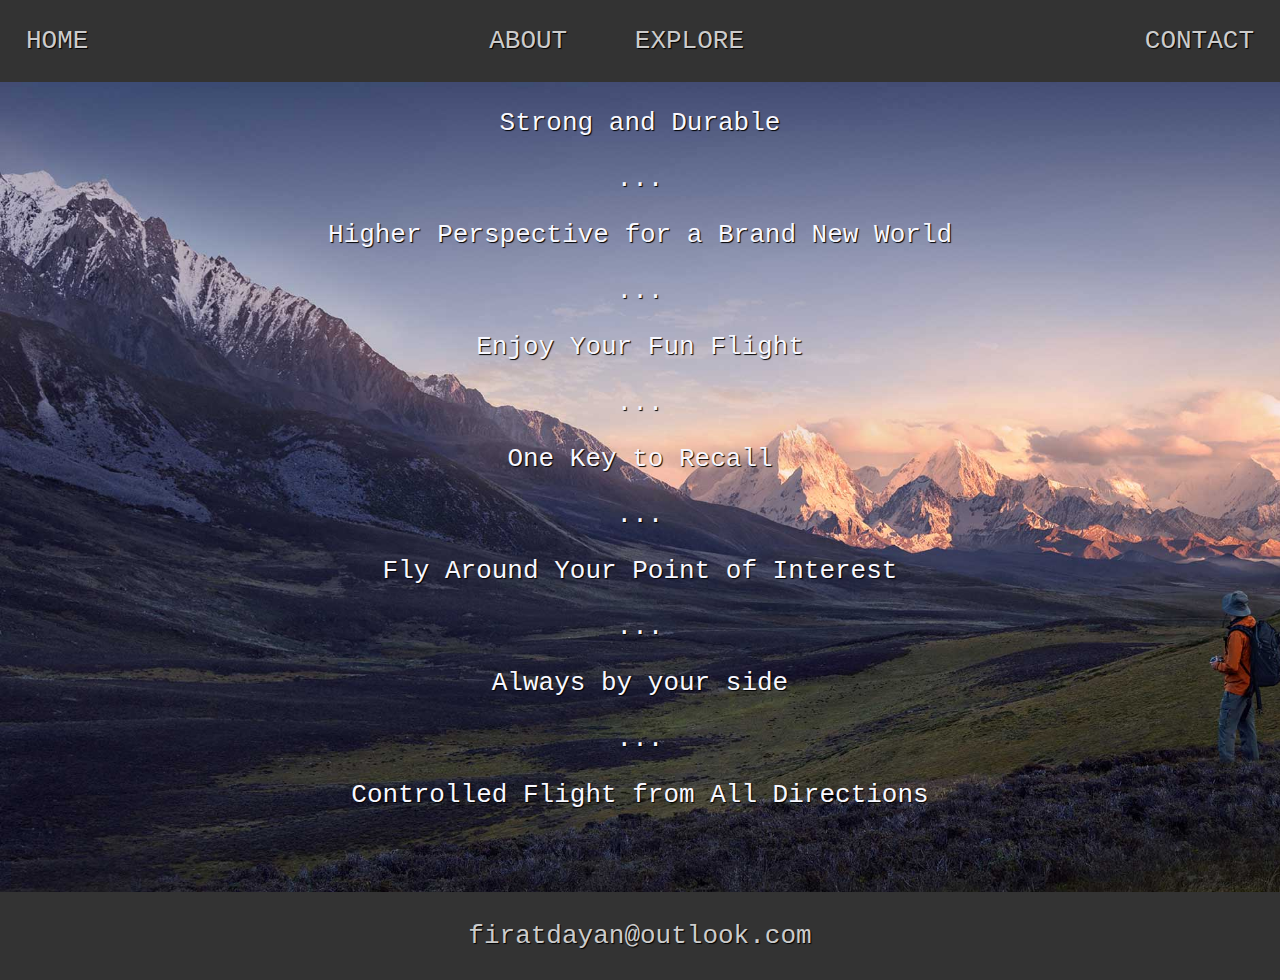
<file: index.html>
<!DOCTYPE html>
<html lang="en">
<head>
    <meta charset="UTF-8">
    <meta http-equiv="X-UA-Compatible" content="IE=edge">
    <meta name="viewport" content="width=device-width, initial-scale=1.0">
    <link rel="icon" href="/css/images/camera-drone.png" type="image/x-icon" />
    <link rel="stylesheet" href="/css/style.css">
    <title>Galaxy Drones</title>
    <style>
        p{
            color: ghostwhite;
        }
    </style>
</head>
<body>
    <!-- <header>
        <nav>
            <a href="">
                <ul style="list-style-type:none;">
                    <li><a href="about.html">About_Us</a></li>
                    <li><a href="explore.html">Explore</a></li>
                    <li><a href="contacts.html">Contact_Us</a></li>
                </ul>
            </a>
        </nav>
    </header>
    <div>
        <div class="backgroundVideo">
            <video autoplay loop src="/css/Building - 133077.mp4"></video>
            <p class="videoP">With powerful flight performance and a Hasselblad camera, Mavic 3 Classic delivers the absolute
                 essence of flagship imaging. Take it on any adventure to create unforgettable work.</p>
        </div>
        <p></p>
    </div> -->
      <ul class="tasarim">
        <li style="float:left;"><a href="index.html">HOME</a></li>
        <li><a href="about.html">ABOUT</a></li>
        <li><a href="explore.html">EXPLORE</a></li>
        <li style="float:right;"><a href="contacts.html">CONTACT</a></li>
      </ul>
      <p>Strong and Durable</p>
      <p>...</p>
      <p>Higher Perspective for a Brand New World</p>
      <p>...</p>
      <p>Enjoy Your Fun Flight</p>
      <p>...</p>
      <p> One Key to Recall</p>
      <p>...</p>
      <p>Fly Around Your Point of Interest</p>
      <p>...</p>
      <p>Always by your side</p>
      <p>...</p>
      <p>Controlled Flight from All Directions</p>
      <p><br></p>
         
   
      <footer>
        <p><a href="mailto:firatdayan@outlook.com">firatdayan@outlook.com</a></p>
      </footer>
    
</body>
</html>
</file>
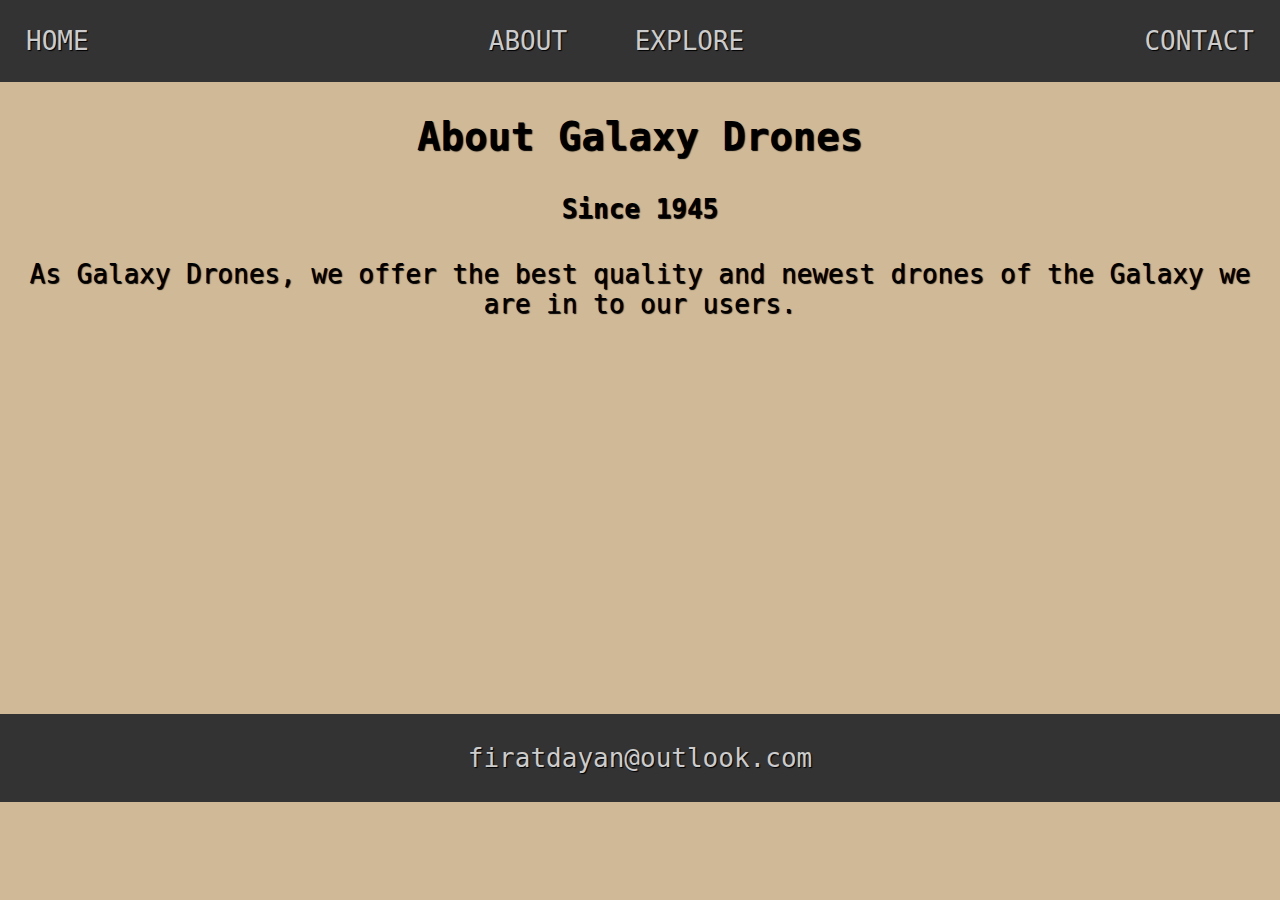
<file: about.html>
<!DOCTYPE html>
<html lang="en">
<head>
    <meta charset="UTF-8">
    <meta http-equiv="X-UA-Compatible" content="IE=edge">
    <meta name="viewport" content="width=device-width, initial-scale=1.0">
    <link rel="icon" href="/css/images/camera-drone.png" type="image/x-icon" />
    <link rel="stylesheet" href="/css/style.css">
    <title>About</title>
</head>
<body style="background-image:none; background-color: #CFB997;">
    <ul class="tasarim">
        <li style="float:left;"><a href="index.html">HOME</a></li>
        <li><a href="about.html">ABOUT</a></li>
        <li><a href="explore.html">EXPLORE</a></li>
        <li style="float:right;"><a href="contacts.html">CONTACT</a></li>
      </ul>
      <div style="height:600px; text-align: center;">
        <h2>About Galaxy Drones</h2>
        <h4>Since 1945</h4>
        <p>As Galaxy Drones, we offer the best quality and newest drones of the Galaxy we are in to our users.</p>

      </div>




      <footer>
        <p><a href="mailto:firatdayan@outlook.com">firatdayan@outlook.com</a></p>
      </footer>
</body>
</html>
</file>
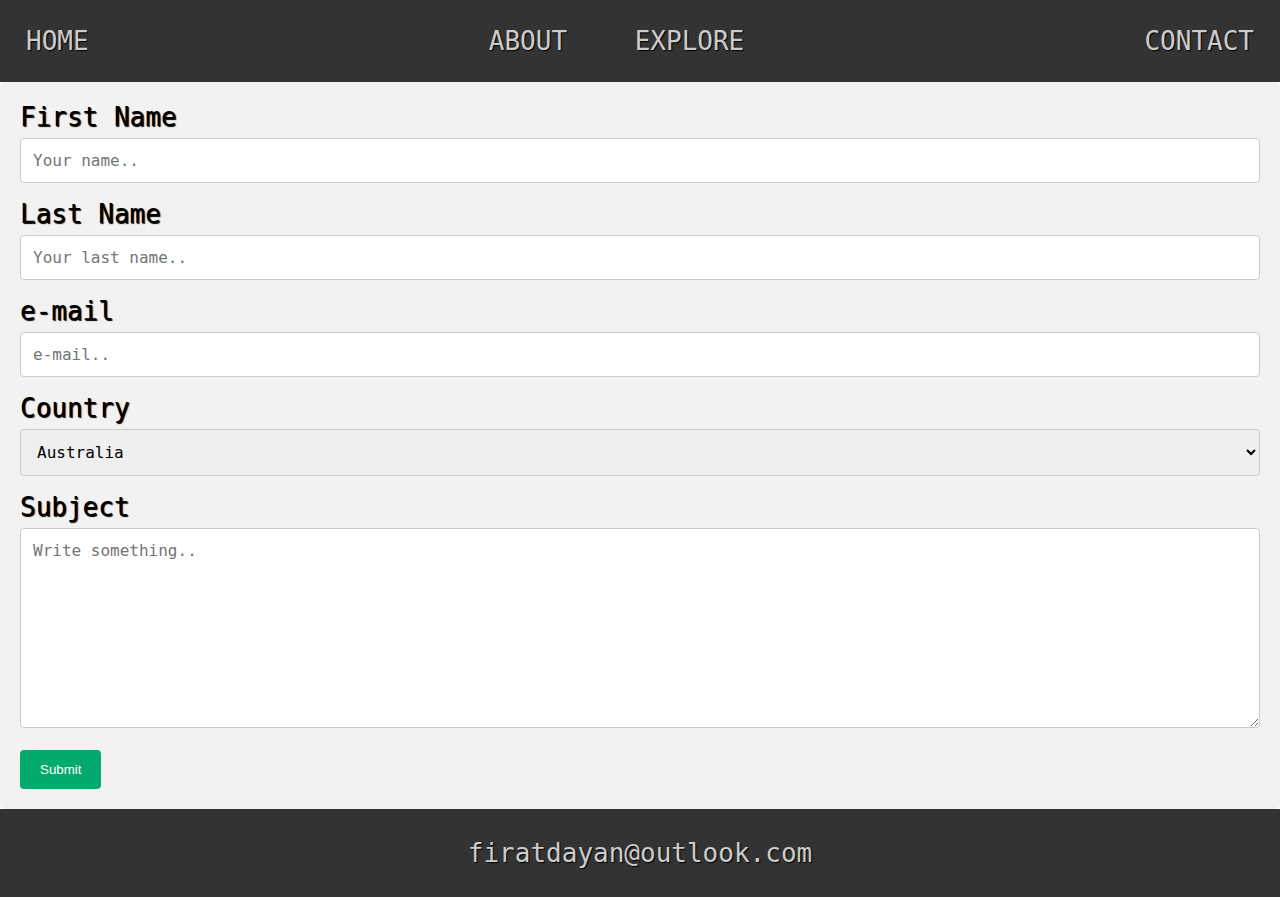
<file: contacts.html>
<!DOCTYPE html>
<html lang="en">
<head>
    <meta charset="UTF-8">
    <meta http-equiv="X-UA-Compatible" content="IE=edge">
    <meta name="viewport" content="width=device-width, initial-scale=1.0">
    <link rel="icon" href="/css/images/camera-drone.png" type="image/x-icon" />
    <link rel="stylesheet" href="/css/style.css">
    <title>Contact</title>
</head>
<body style="background-image:none;">
    <ul class="tasarim">
        <li style="float:left;"><a href="index.html">HOME</a></li>
        <li><a href="about.html">ABOUT</a></li>
        <li><a href="explore.html">EXPLORE</a></li>
        <li style="float:right;"><a href="contacts.html">CONTACT</a></li>
      </ul>


      <div class="container">
        <form action="action_page.php">

          
      
          <label for="fname">First Name</label>
          <input type="text" id="fname" name="firstname" placeholder="Your name..">
      
          <label for="lname">Last Name</label>
          <input type="text" id="lname" name="lastname" placeholder="Your last name..">

          <label for="email">e-mail</label>
          <input type="text" id="fname" name="firstname" placeholder="e-mail..">
      
          <label for="country">Country</label>
          <select id="country" name="country">
            <option value="australia">Australia</option>
            <option value="canada">Canada</option>
            <option value="usa">USA</option>
          </select>
      
          <label for="subject">Subject</label>
          <textarea id="subject" name="subject" placeholder="Write something.." style="height:200px"></textarea>
      
          <input type="submit" value="Submit">
      
        </form>
      </div>  



      <footer>
        <p><a href="mailto:firatdayan@outlook.com">firatdayan@outlook.com</a></p>
      </footer>
</body>
</html>
</file>
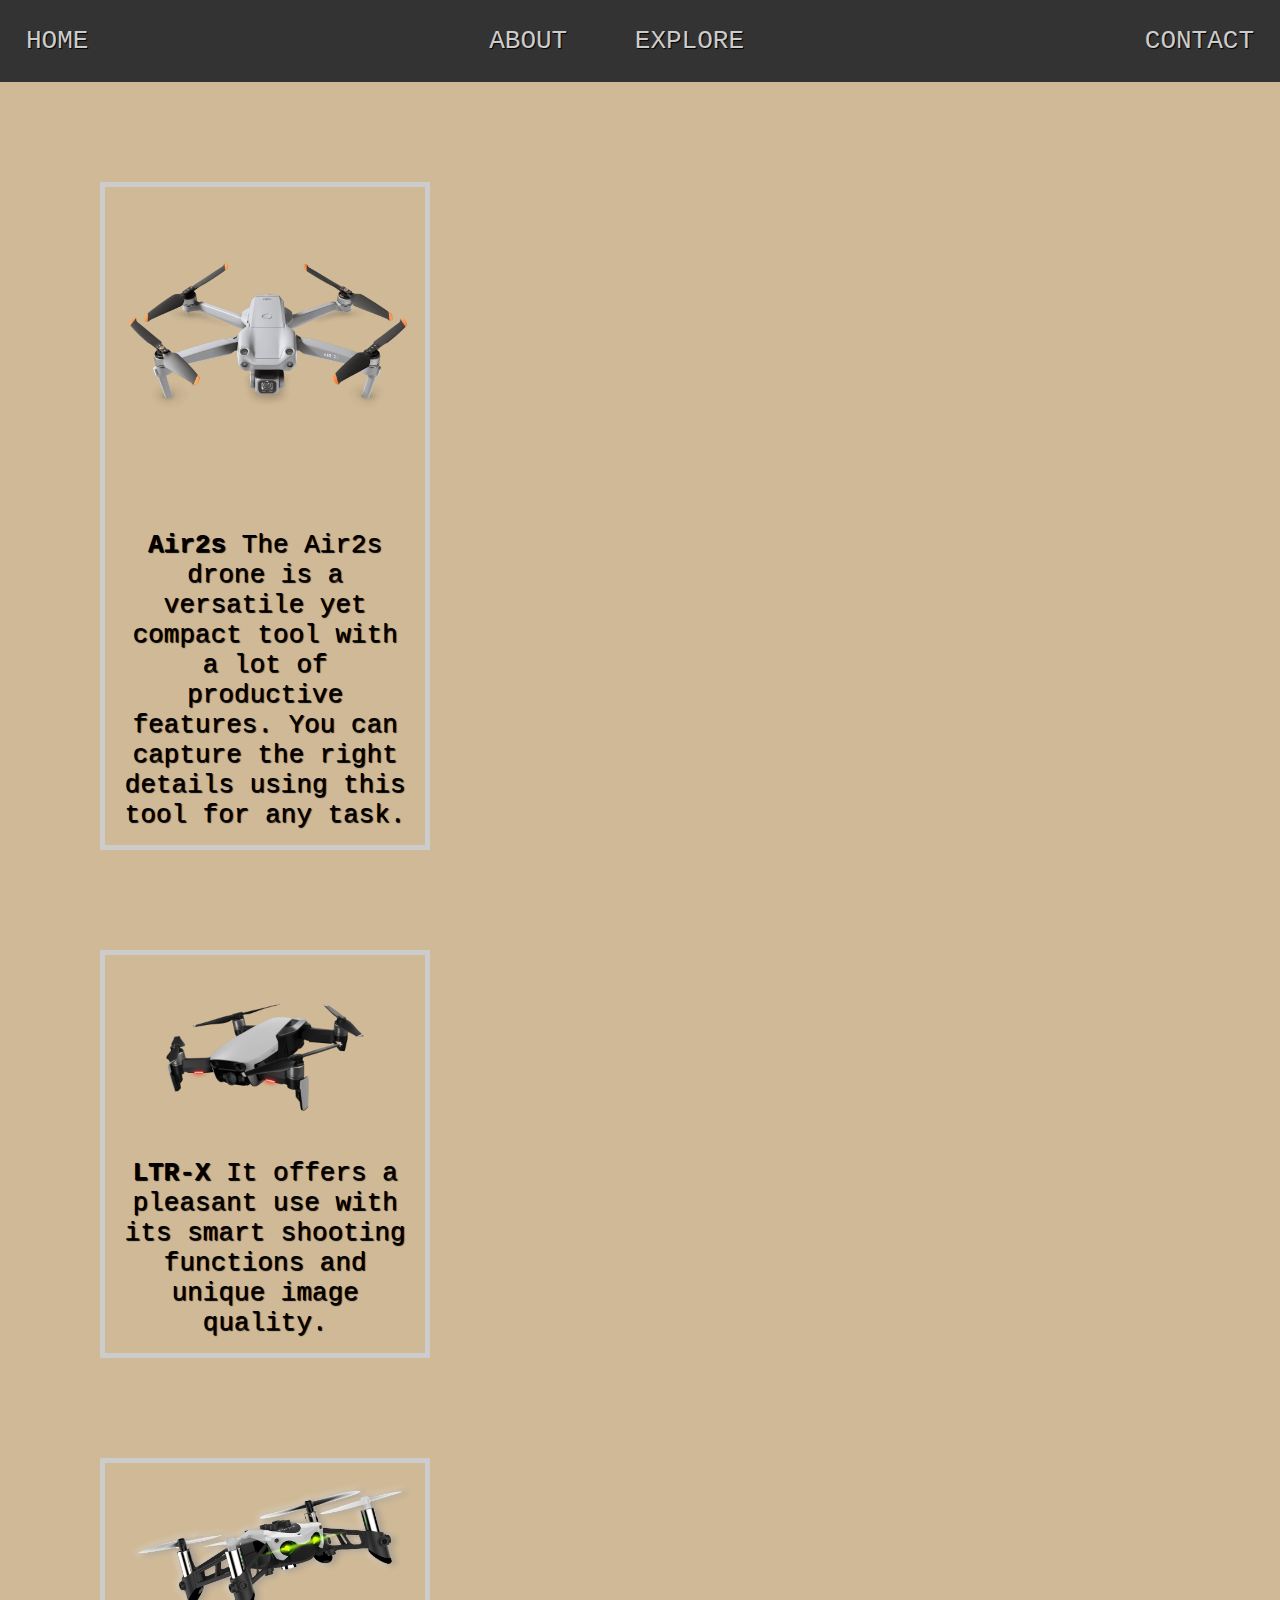
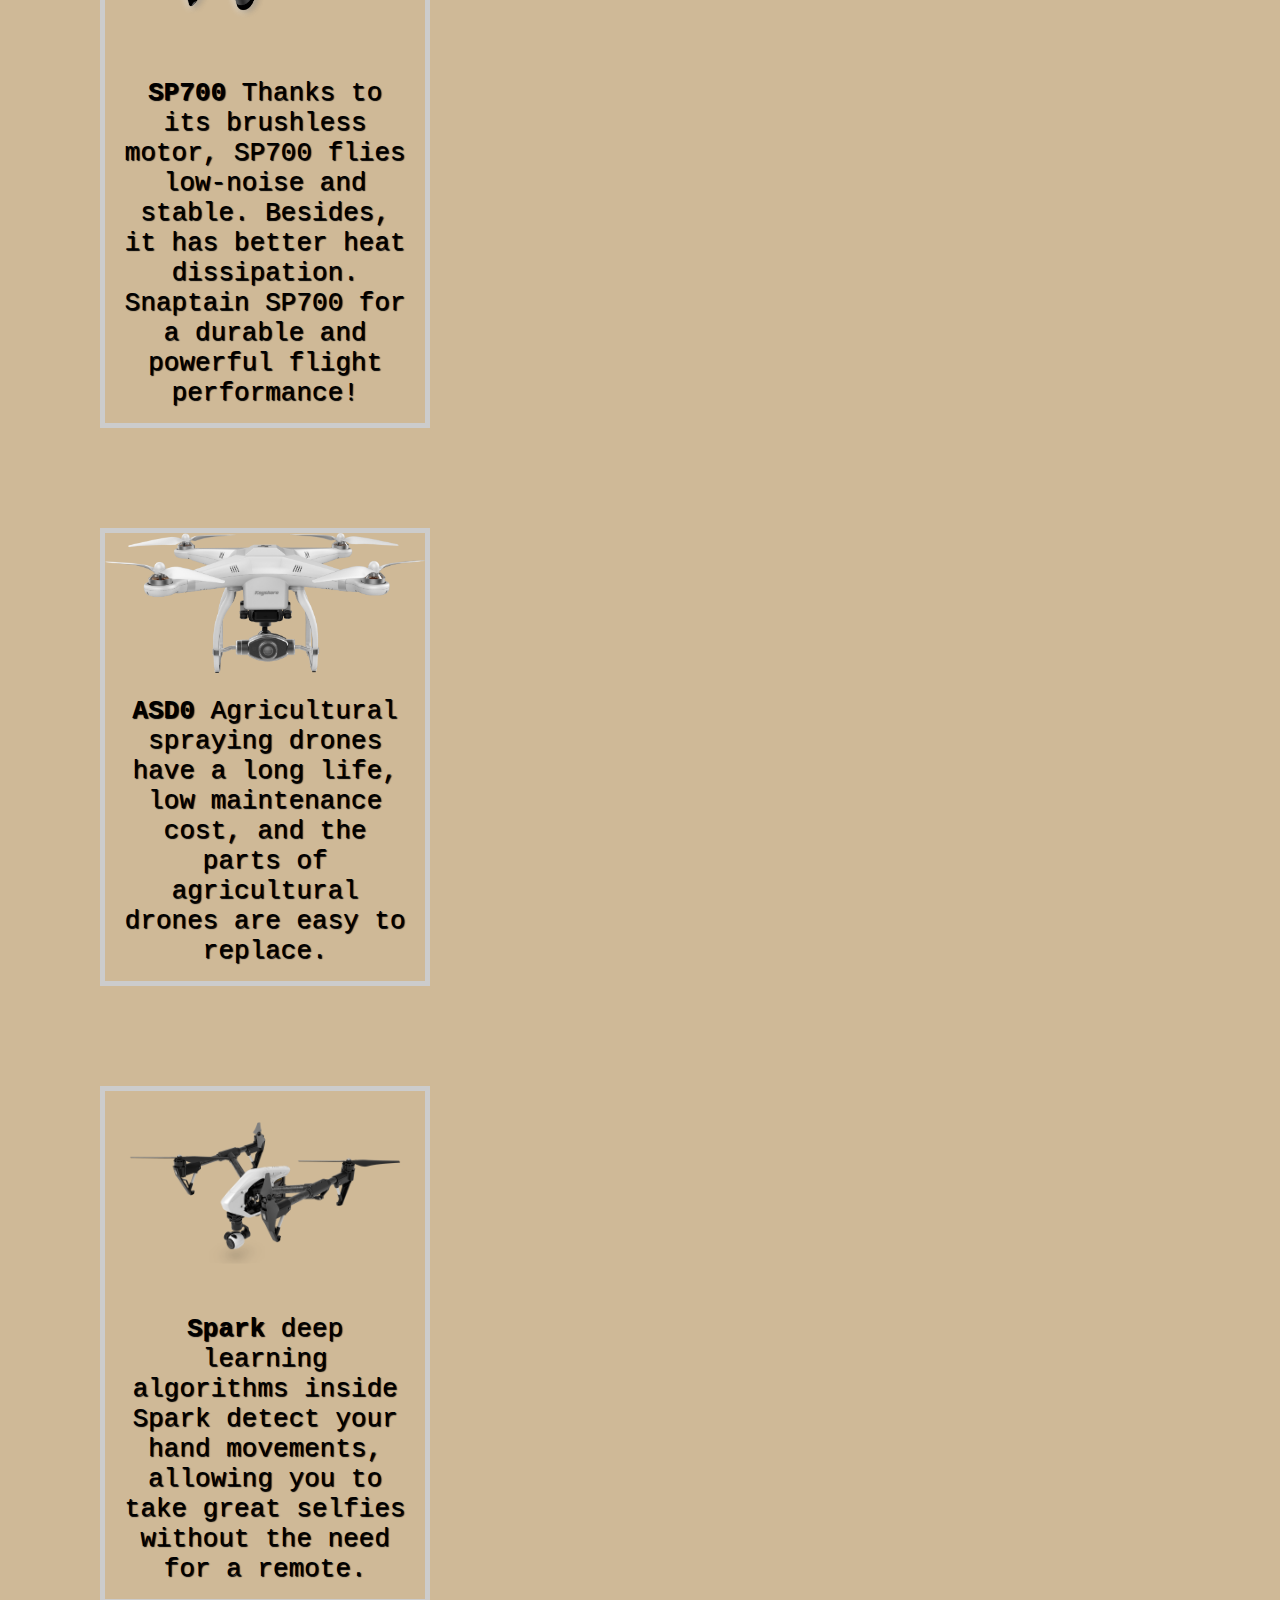
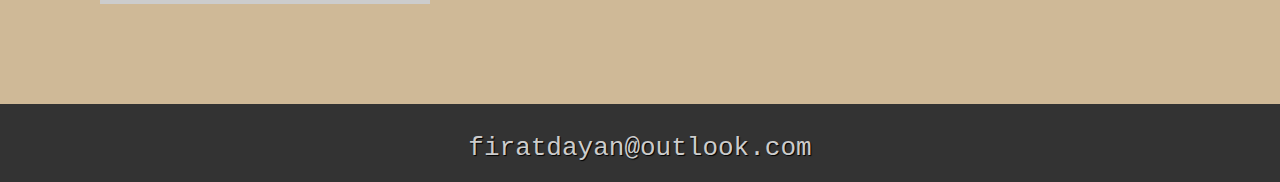
<file: explore.html>
<!DOCTYPE html>
<html lang="en">
<head>
    <meta charset="UTF-8">
    <meta http-equiv="X-UA-Compatible" content="IE=edge">
    <meta name="viewport" content="width=device-width, initial-scale=1.0">
    <link rel="icon" href="/css/images/camera-drone.png" type="image/x-icon" />
    <link rel="stylesheet" href="/css/style.css">
    <title>Explore</title>
</head>
<body style="background-image:none; background-color: #CFB997;">
    <ul class="tasarim">
        <li style="float:left;"><a href="index.html">HOME</a></li>
        <li><a href="about.html">ABOUT</a></li>
        <li><a href="explore.html">EXPLORE</a></li>
        <li style="float:right;"><a href="contacts.html">CONTACT</a></li>
      </ul>
    <!-- <div>
        <div>
            <div>
                <img src="/css/images/air2s.png" alt="air2s">
                <p>Lorem, ipsum dolor sit amet consectetur adipisicing elit. Error, vitae?</p>
            </div>
            <div>
                <img src="/css/images" alt="camera-drone">
                <p>Lorem, ipsum dolor sit amet consectetur adipisicing elit. Sunt, neque?</p>
            </div>
            <div>
                <img src="/css/images/mavic2.jpg" alt="mavic2">
                <p>Lorem ipsum dolor sit amet consectetur, adipisicing elit.</p>
            </div>
            <div>
                <img src="/css/images/mavic3clsc.png" alt="mavic3clsc">
                <p>Lorem ipsum dolor sit amet consectetur adipisicing elit. Ut?</p>
            </div>
            <div></div>
            <div></div>
        </div> -->

        
  <div class="gallery">
    <a target="_blank" href="/explore.html">
      <img src="/css/images/air2s.png" alt="Cinque Terre" width="600" height="400">
    </a>
    <div class="desc"> <strong>  Air2s</strong> The Air2s drone is a versatile yet compact tool with a lot of productive
       features. You can capture the right details using this tool for any task. </div>
  </div>
  
  <div class="gallery">
    <a target="_blank" href="img_forest.jpg">
      <img src="/css/images/1.png" alt="Forest" width="600" height="400">
    </a>
    <div class="desc"> <strong>LTR-X</strong> It offers a pleasant use with its smart shooting functions and unique image quality.</div>
  </div>
  
  <div class="gallery">
    <a target="_blank" href="img_lights.jpg">
      <img src="/css/images/2.png" alt="Northern Lights" width="600" height="400">
    </a>
    <div class="desc"> <strong>SP700</strong> Thanks to its brushless motor, SP700 flies low-noise and stable. Besides, it has better heat dissipation.
      Snaptain SP700 for a durable and powerful flight performance!</div>
  </div>
  
  <div class="gallery">
    <a target="_blank" href="img_mountains.jpg">
      <img src="/css/images/3.png" alt="Mountains" width="600" height="400">
    </a>
    <div class="desc"> <strong>ASD0</strong> Agricultural spraying drones have a long life,
       low maintenance cost, and the parts of agricultural drones are easy to replace.</div>
  </div>

  <div class="gallery">
    <a target="_blank" href="img_mountains.jpg">
        <img src="/css/images/4.png" alt="Mountains" width="600" height="400">
      </a>
      <div class="desc"> <strong>Spark</strong> deep learning algorithms inside Spark detect your hand movements, 
        allowing you to take great selfies without the need for a remote. </div>
  </div>
    



  <footer>
    <p><a href="mailto:firatdayan@outlook.com">firatdayan@outlook.com</a></p>
  </footer>
</body>
</html>
</file>
<file: css/style.css>
/* body {
    background-color: #404258;
} 

nav {
    text-align: center;
}
 li{
    color: azure;
    list-style-type: none;
    display: inline;
    padding: 24px;
    list-style-position: inside;
    font-family: monospace;
    text-transform: uppercase;
    
} 
li a:hover{
    background-color:rgb(243, 245, 220);
    border-radius: 5px;
    color: rgb(34, 6, 56);
}
a{
    color: ghostwhite;
    text-decoration: none;
    font-size: 3em;
}
.backgroundVideo {
    margin-top: 50px;
    position:fixed;
    top:50%;
    left:50%;
    transform: translate(-50%,-50%);
}

.videoP{
    color: ghostwhite;
    font-size:2em;
    font-family: monospace;
    text-align: center;
}
 */
 div.gallery {
    margin: 100px;
    border: 5px solid #ccc;
    float: inherit;
    width: 320px;
  }
  
  div.gallery:hover {
    border: 10px solid rgb(209, 209, 209);
  }
  
  div.gallery img {
    width: 100%;
    height: auto;
  }
  
  div.desc {
    padding: 15px;
    text-align: center;
  }







 ul{
    text-align:center;
    list-style-type: none;
    margin: 0;
    padding: 0;
  }
  
  ul li{
    display:inline-block;
    *display:inline; /*IE7*/
    *zoom:1; /*IE7*/
  }
  
  /* Alt kısım tasarım için var, silinebilir*/
  
  body{
    background-image: url(/css/images/bimg.jpg);
    background-repeat: no-repeat;
    background-size: cover;
    font-family: monospace;
    font-size: 2em;
    text-shadow:1px 1px 1px black;
    overflow:auto;
    margin: 0%;
  }
  
  .tasarim{  
    background-color:#333;
    padding:0;
  }
  
  .tasarim li{padding:1em;}
  
  a{color:#CCC; text-decoration:none;}
  a:hover{color:white;}
  

  p{
    text-align: center
  }


  /* Style inputs with type="text", select elements and textareas */
input[type=text], select, textarea {
    font-size: large;
    font-family: monospace;
    width: 100%; /* Full width */
    padding: 12px; /* Some padding */ 
    border: 1px solid #ccc; /* Gray border */
    border-radius: 4px; /* Rounded borders */
    box-sizing: border-box; /* Make sure that padding and width stays in place */
    margin-top: 6px; /* Add a top margin */
    margin-bottom: 16px; /* Bottom margin */
    resize: vertical /* Allow the user to vertically resize the textarea (not horizontally) */
  }
  
  /* Style the submit button with a specific background color etc */
  input[type=submit] {
    background-color: #04AA6D;
    color: white;
    padding: 12px 20px;
    border: none;
    border-radius: 4px;
    cursor: pointer;
  }
  
  /* When moving the mouse over the submit button, add a darker green color */
  input[type=submit]:hover {
    background-color: #45a049;
  }
  
  /* Add a background color and some padding around the form */
  .container {
    border-radius: 5px;
    background-color: #f2f2f2;
    padding: 20px;
    font-family: monospace;
  }


  footer {
    text-align: center;
    padding: 3px;
    background-color:#333;
    color: white;
  }
</file>
